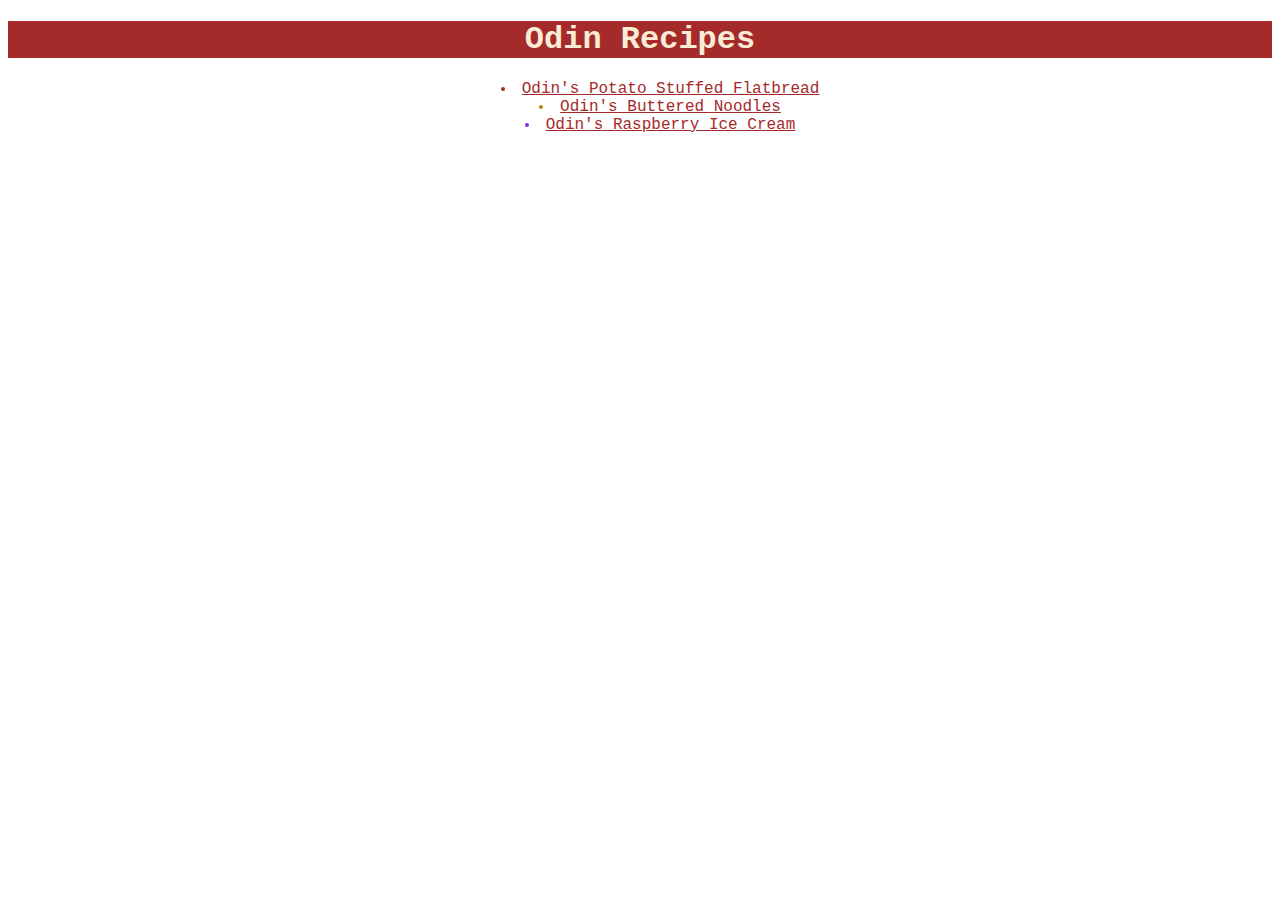
<file: index.html>
<!DOCTYPE html>
<html lang="en">
  <head>
    <meta charset="UTF-8">
    <meta name="viewport" content="width=device-width, initial-scale=1.0">
    <title>Odin Recipes</title>
    <link rel="stylesheet" href="style.css">
  </head>
  <body>
    <h1 class="heading">Odin Recipes</h1>
    <ul class="recipe-list">
      <li id="bread"><a href="recipes/flatbread.html">Odin's Potato Stuffed Flatbread</a></li>
      <li id="noodle"><a href="recipes/noodles.html">Odin's Buttered Noodles</a></li>
      <li id="ice"><a href="recipes/icecream.html">Odin's Raspberry Ice Cream</a></li>
    </ul>
  </body>
</html>
</file>
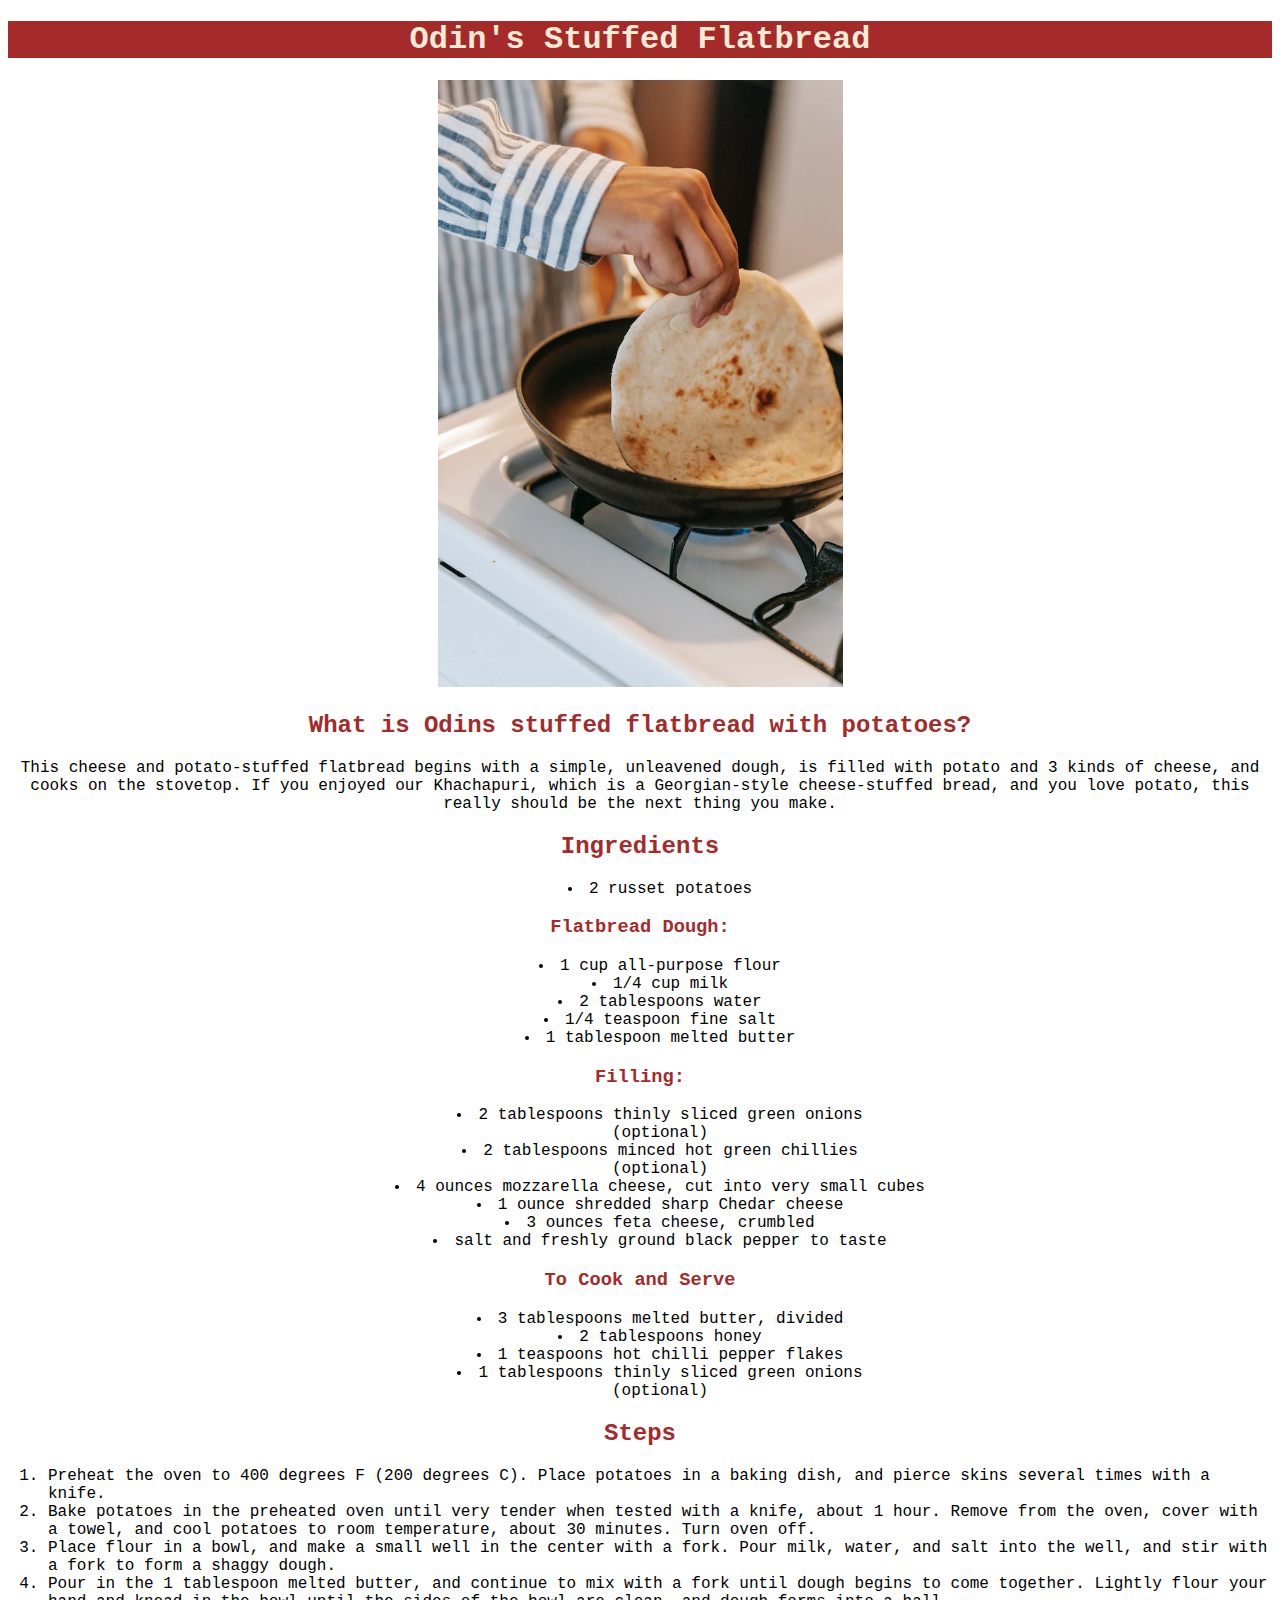
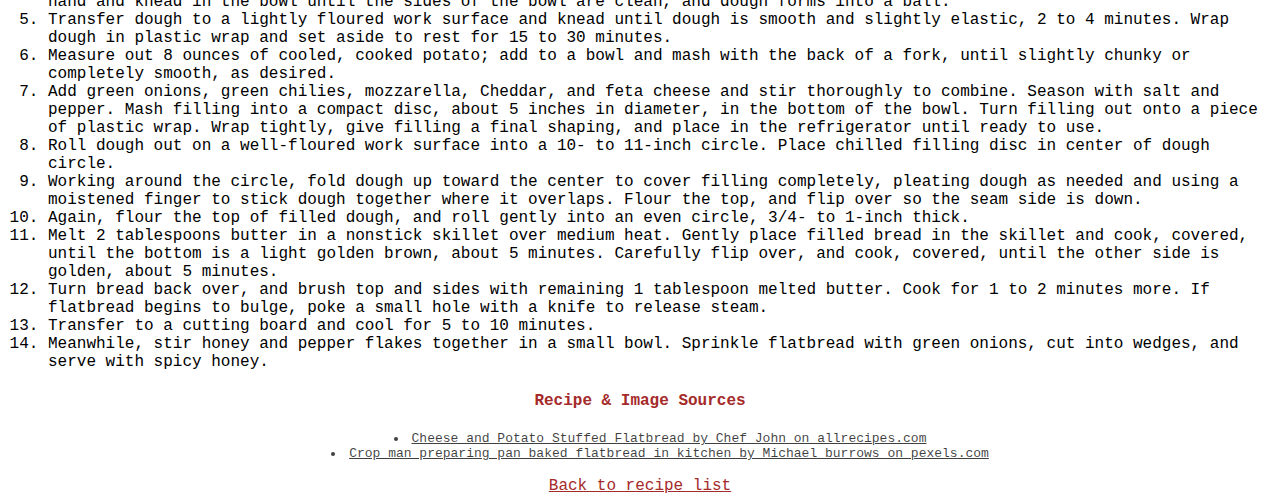
<file: recipes/flatbread.html>
<!DOCTYPE html>
<html lang="en">
  <head>
    <meta charset="UTF-8">
    <meta name="viewport" content="width=device-width, initial-scale=1.0">
    <title>Odin Recipes</title>
    <link rel="stylesheet" href="../style.css">
  </head>
  <body class="recipe">
    <h1 class="heading">Odin's Stuffed Flatbread</h1>
    <img src="../images/flatbread.jpg" width="405" height="607">  
    <h2 class="heading">What is Odins stuffed flatbread with potatoes?</h2>
    <p>
      This cheese and potato-stuffed flatbread begins with a simple, unleavened dough, is filled with potato and 3 kinds of cheese, and cooks on the stovetop. If you enjoyed our Khachapuri, which is a Georgian-style cheese-stuffed bread, and you love potato, this really should be the next thing you make.
    </p>
     <h2 class="heading">Ingredients</h2>
    <ul>
      <li>2 russet potatoes</li>
    </ul>
    <h3 class="heading">Flatbread Dough:</h3>
    <ul>
      <li>1 cup all-purpose flour</li>
      <li>1/4 cup milk</li>
      <li>2 tablespoons water</li>
      <li>1/4 teaspoon fine salt</li>
      <li>1 tablespoon melted butter</li>
    </ul>
    <h3 class="heading">Filling:</h3>
    <ul>
      <li>2 tablespoons thinly sliced green onions
        <div>(optional)</div>
      </li>
      <li>2 tablespoons minced hot green chillies
        <div>(optional)</div>
      </li>
      <li>4 ounces mozzarella cheese, cut into very small cubes</li>
      <li>1 ounce shredded sharp Chedar cheese</li>
      <li>3 ounces feta cheese, crumbled</li>
      <li>salt and freshly ground black pepper to taste</li>
    </ul>
    <h3 class="heading">To Cook and Serve</h3>
      <ul>
        <li>3 tablespoons melted butter, divided</li>
        <li>2 tablespoons honey</li>
        <li>1 teaspoons hot chilli pepper flakes</li>
        <li>1 tablespoons thinly sliced green onions
          <div>(optional)</div>
        </li>  
      </ul>
      <h2 class="heading">Steps</h2>
      <ol class="steps">
        <li>Preheat the oven to 400 degrees F (200 degrees C). Place potatoes in a baking dish, and pierce skins several times with a knife. </li>
        <li>Bake potatoes in the preheated oven until very tender when tested with a knife, about 1 hour. Remove from the oven, cover with a towel, and cool potatoes to room temperature, about 30 minutes. Turn oven off. </li>
        <li> Place flour in a bowl, and make a small well in the center with a fork. Pour milk, water, and salt into the well, and stir with a fork to form a shaggy dough.</li>
        <li>Pour in the 1 tablespoon melted butter, and continue to mix with a fork until dough begins to come together. Lightly flour your hand and knead in the bowl until the sides of the bowl are clean, and dough forms into a ball. </li>
        <li>Transfer dough to a lightly floured work surface and knead until dough is smooth and slightly elastic, 2 to 4 minutes. Wrap dough in plastic wrap and set aside to rest for 15 to 30 minutes. </li>
        <li> Measure out 8 ounces of cooled, cooked potato; add to a bowl and mash with the back of a fork, until slightly chunky or completely smooth, as desired. </li>
        <li>Add green onions, green chilies, mozzarella, Cheddar, and feta cheese and stir thoroughly to combine. Season with salt and pepper. Mash filling into a compact disc, about 5 inches in diameter, in the bottom of the bowl. Turn filling out onto a piece of plastic wrap. Wrap tightly, give filling a final shaping, and place in the refrigerator until ready to use. </li>
        <li> Roll dough out on a well-floured work surface into a 10- to 11-inch circle. Place chilled filling disc in center of dough circle. </li>
        <li>Working around the circle, fold dough up toward the center to cover filling completely, pleating dough as needed and using a moistened finger to stick dough together where it overlaps. Flour the top, and flip over so the seam side is down.</li>
        <li>Again, flour the top of filled dough, and roll gently into an even circle, 3/4- to 1-inch thick. </li>
        <li> Melt 2 tablespoons butter in a nonstick skillet over medium heat. Gently place filled bread in the skillet and cook, covered, until the bottom is a light golden brown, about 5 minutes. Carefully flip over, and cook, covered, until the other side is golden, about 5 minutes. </li>
        <li> Turn bread back over, and brush top and sides with remaining 1 tablespoon melted butter. Cook for 1 to 2 minutes more. If flatbread begins to bulge, poke a small hole with a knife to release steam. </li>
        <li>Transfer to a cutting board and cool for 5 to 10 minutes.</li>
        <li>Meanwhile, stir honey and pepper flakes together in a small bowl. Sprinkle flatbread with green onions, cut into wedges, and serve with spicy honey. </li>
      </ol>
      <h4 class="heading">Recipe & Image Sources</h4>
      <ul class="references">
        <li><a href="https://www.allrecipes.com/georgian-style-cheese-and-potato-stuffed-flatbread-recipe-7973237">Cheese and Potato Stuffed Flatbread by Chef John on allrecipes.com</a></li>
        <li>
          <a href="https://www.pexels.com/photo/crop-man-preparing-pan-baked-flatbread-in-kitchen-7129400/">Crop man preparing pan baked flatbread in kitchen by Michael burrows on pexels.com</a></li>
      </ul>
      <a id="back" href="../index.html">Back to recipe list</a>
  </body>
</html>
</file>
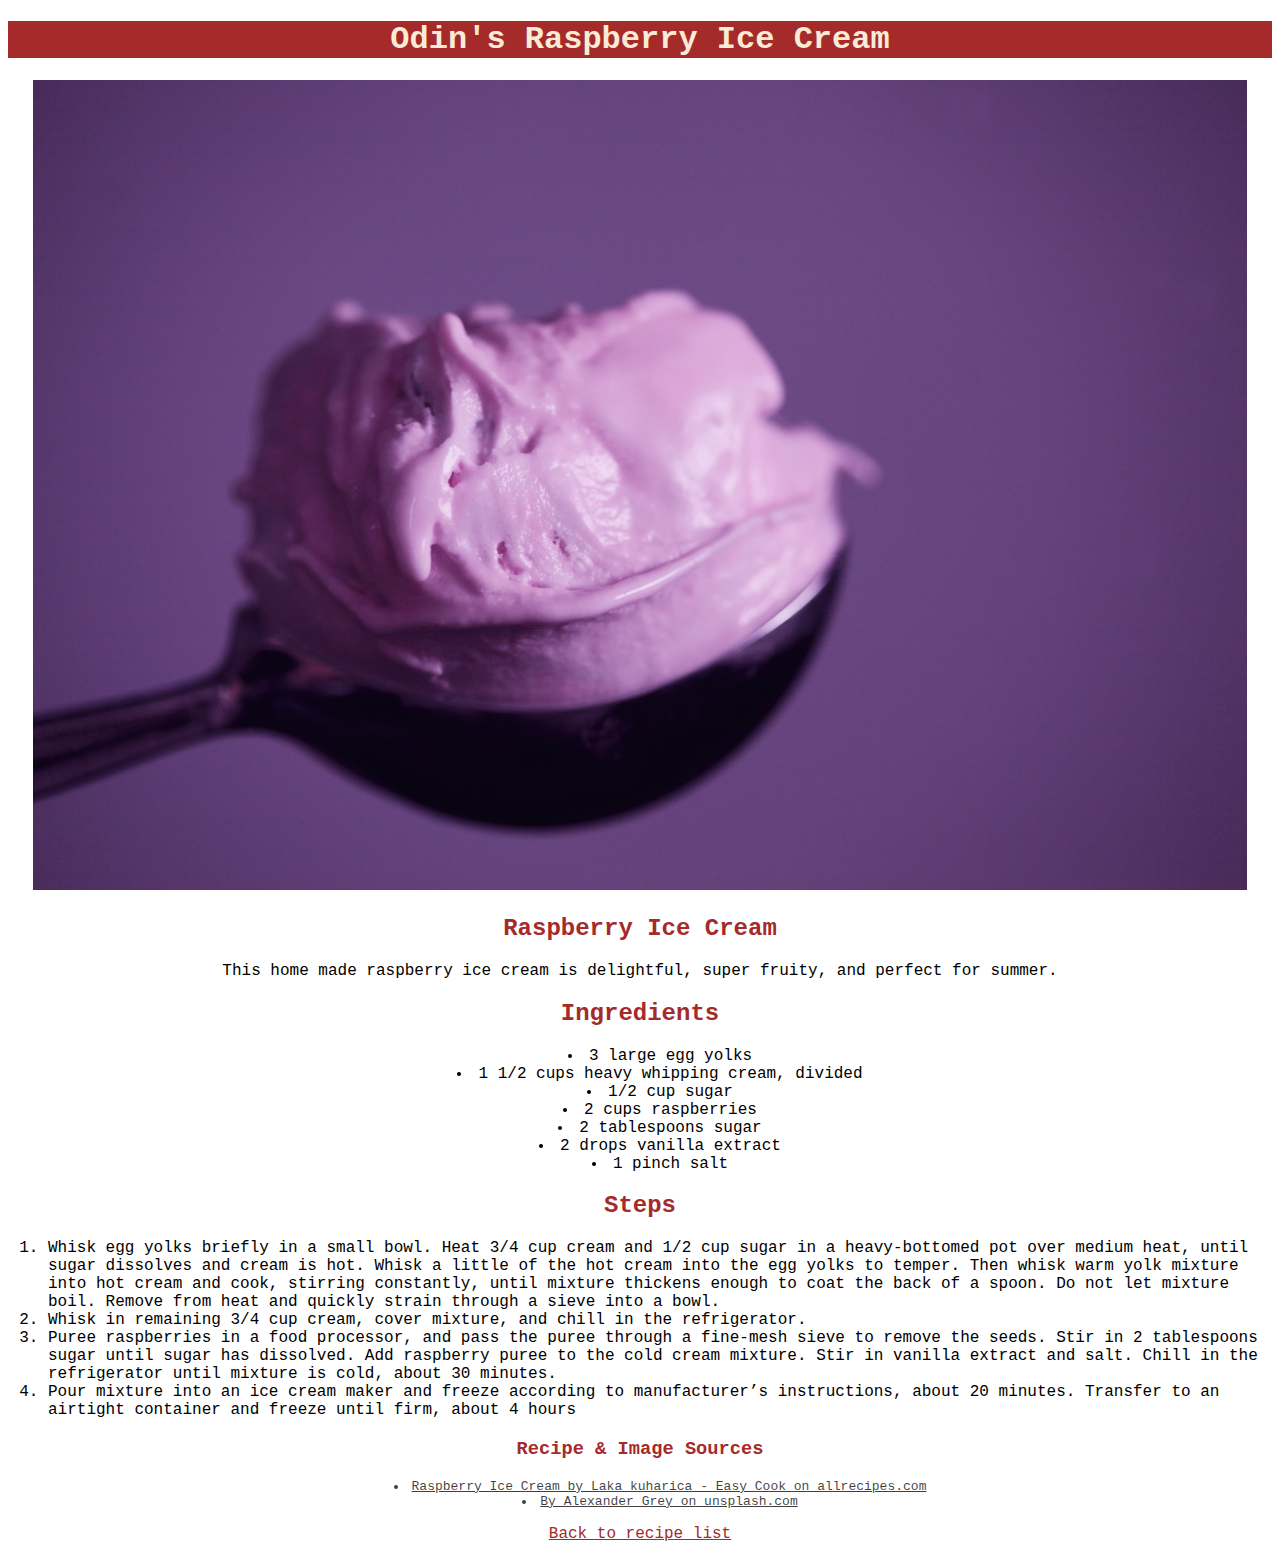
<file: recipes/icecream.html>
<!DOCTYPE html>
<html lang="en">
  <head>
    <meta charset="UTF-8">
    <meta name="viewport" content="width=device-width, initial-scale=1.0">
    <title>Odin Recipes</title>
    <link rel="stylesheet" href="../style.css">
  </head>
  <body class="recipe">
    <h1 class="heading">Odin's Raspberry Ice Cream</h1>
    <img src="../images/icecream.jpg" width="1214" height="810">
    <h2 class="heading">Raspberry Ice Cream</h2>
    <p>This home made raspberry ice cream is delightful, super fruity, and perfect for summer.</p>
    <h2 class="heading">Ingredients</h2>
    <ul>
      <li>3 large egg yolks</li>
      <li>1 1/2 cups heavy whipping cream, divided</li>
      <li>1/2 cup sugar</li>
      <li>2 cups raspberries</li>
      <li>2 tablespoons sugar</li>
      <li>2 drops vanilla extract</li>
      <li>1 pinch salt</li>
    </ul>
    <h2 class="heading" >Steps</h2>
    <ol class="steps">
      <li>Whisk egg yolks briefly in a small bowl. Heat 3/4 cup cream and 1/2 cup sugar in a heavy-bottomed pot over medium heat, until sugar dissolves and cream is hot. Whisk a little of the hot cream into the egg yolks to temper. Then whisk warm yolk mixture into hot cream and cook, stirring constantly, until mixture thickens enough to coat the back of a spoon. Do not let mixture boil. Remove from heat and quickly strain through a sieve into a bowl. </li>
      <li>Whisk in remaining 3/4 cup cream, cover mixture, and chill in the refrigerator. </li>
      <li> Puree raspberries in a food processor, and pass the puree through a fine-mesh sieve to remove the seeds. Stir in 2 tablespoons sugar until sugar has dissolved. Add raspberry puree to the cold cream mixture. Stir in vanilla extract and salt. Chill in the refrigerator until mixture is cold, about 30 minutes. </li>
      <li>Pour mixture into an ice cream maker and freeze according to manufacturer’s instructions, about 20 minutes. Transfer to an airtight container and freeze until firm, about 4 hours</li>
    </ol>
    <h3 class="heading">Recipe & Image Sources</h3>
    <ul class="references">
      <li><a href="https://www.allrecipes.com/raspberry-ice-cream-recipe-7487374">Raspberry Ice Cream by Laka kuharica - Easy Cook on allrecipes.com</a></li>
      <li><a href="https://unsplash.com/photos/photo-of-ice-cream-qtYxt46As60">By Alexander Grey on unsplash.com</a></li>
    </ul>
    <a id="back" href="../index.html">Back to recipe list</a>
  </body>
</html>
</file>
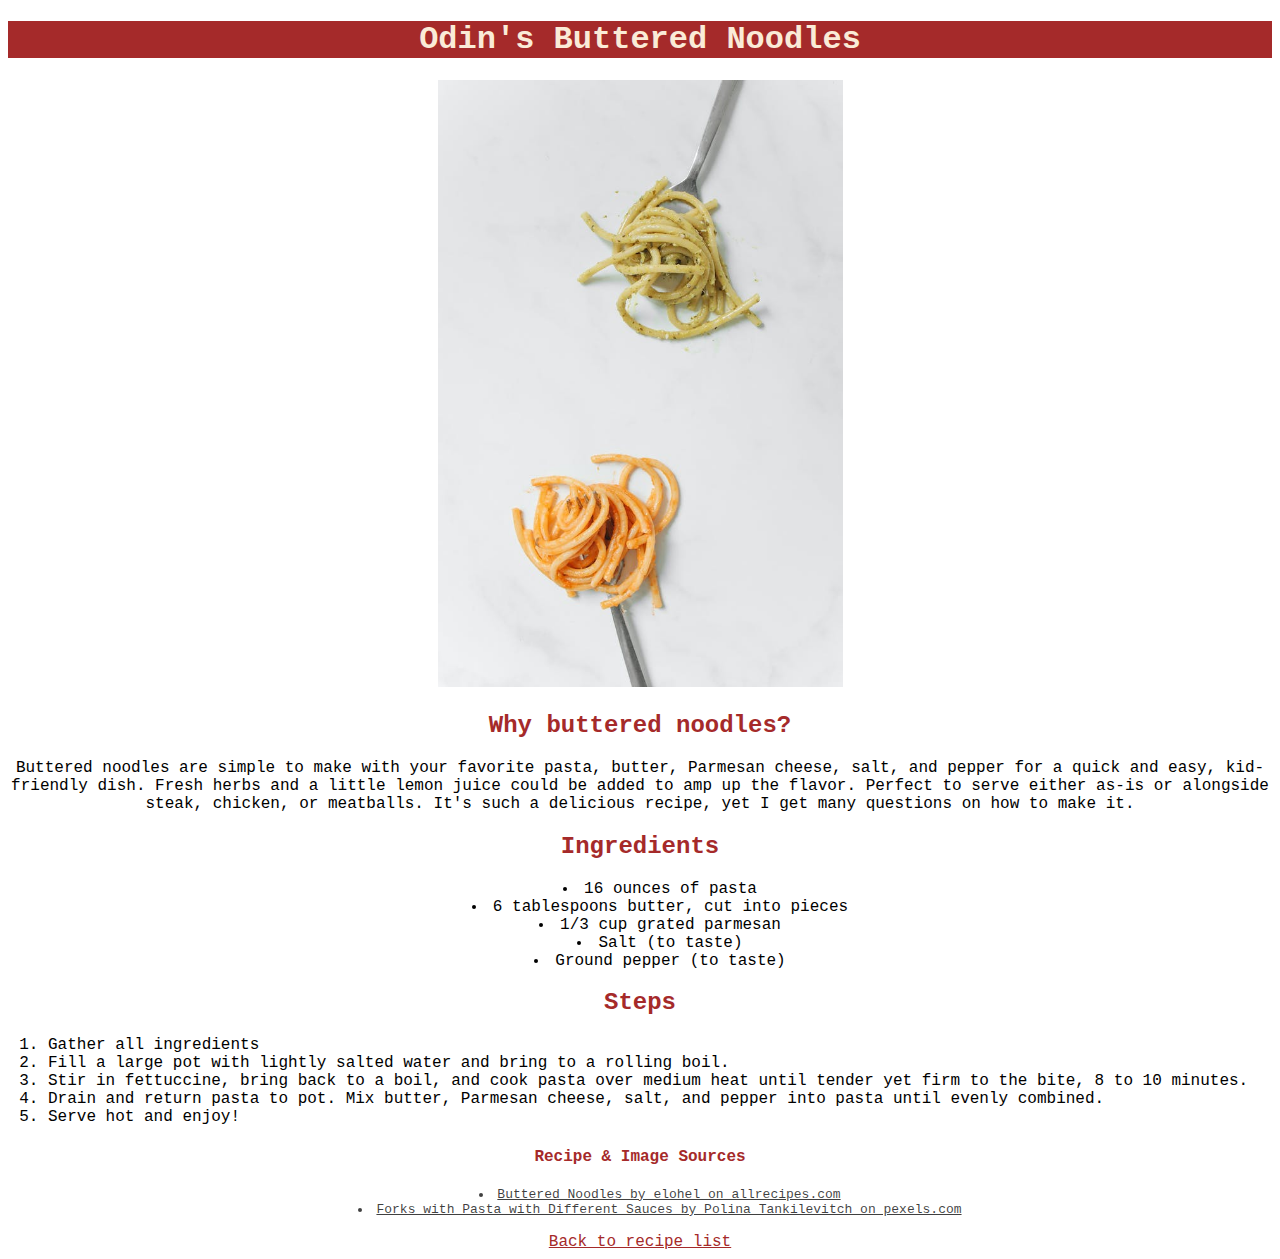
<file: recipes/noodles.html>
<!DOCTYPE html>
<html lang="en">
  <head>
    <meta charset="UTF-8">
    <meta name="viewport" content="width=device-width, initial-scale=1.0">
    <title>Odin Recipes</title>
    <link rel="stylesheet" href="../style.css">
  </head>
  <body class="recipe">
    <h1 class="heading">Odin's Buttered Noodles</h1>
    <img src="../images/noodles.jpg" width="405" height="607">
    <h2 class="heading">Why buttered noodles?</h2>
    <p>
      Buttered noodles are simple to make with your favorite pasta, butter, Parmesan cheese, salt, and pepper for a quick and easy, kid-friendly dish. Fresh herbs and a little lemon juice could be added to amp up the flavor. Perfect to serve either as-is or alongside steak, chicken, or meatballs. It's such a delicious recipe, yet I get many questions on how to make it.
    </p>
    <h2 class="heading">Ingredients</h2>
    <ul>
      <li>16 ounces of pasta</li>
      <li>6 tablespoons butter, cut into pieces</li>
      <li>1/3 cup grated parmesan</li>
      <li>Salt (to taste)</li>
      <li>Ground pepper (to taste)</li>
    </ul>
    <h2 class="heading">Steps</h2>
    <ol class="steps">
      <li>Gather all ingredients</li>
      <li>Fill a large pot with lightly salted water and bring to a rolling boil.</li>
      <li>Stir in fettuccine, bring back to a boil, and cook pasta over medium heat until tender yet firm to the bite, 8 to 10 minutes.</li>
      <li>Drain and return pasta to pot. Mix butter, Parmesan cheese, salt, and pepper into pasta until evenly combined.</li>
      <li>Serve hot and enjoy! </li>
    </ol>
    <h4 class="heading">Recipe & Image Sources</h4>
    <ul class="references">
      <li><a href="https://www.allrecipes.com/recipe/244458/buttered-noodles/">Buttered Noodles by elohel on allrecipes.com</a></li>
      <li><a href="https://www.pexels.com/photo/forks-with-pasta-with-different-sauces-4518949/">Forks with Pasta with Different Sauces by Polina Tankilevitch on pexels.com</a></li>
    </ul>
    <a id="back" href="../index.html">Back to recipe list</a>
  </body>
</html>
</file>
<file: style.css>
body {
  font-family: 'Courier New', Verdana;
  font-size: medium;
  text-align: center;
}

body {
  font-family: 'Courier New', Verdana;
  font-size: medium;
}

.heading,
a,
#back {
  color: brown;
}

h1.heading {
  color: antiquewhite;
  background-color: brown;
  font-size: 32px;
}

ul {
  list-style-position: inside;
}

ol.steps {
  text-align: left;
}  

#ice {
  color: blueviolet;
}

#noodle {
  color: darkgoldenrod;
}

#bread {
  color: brown;
}


ul.references * {
  color: hsla(0, 0%, 0%, 0.750);
  font-size: small;
}
</file>
